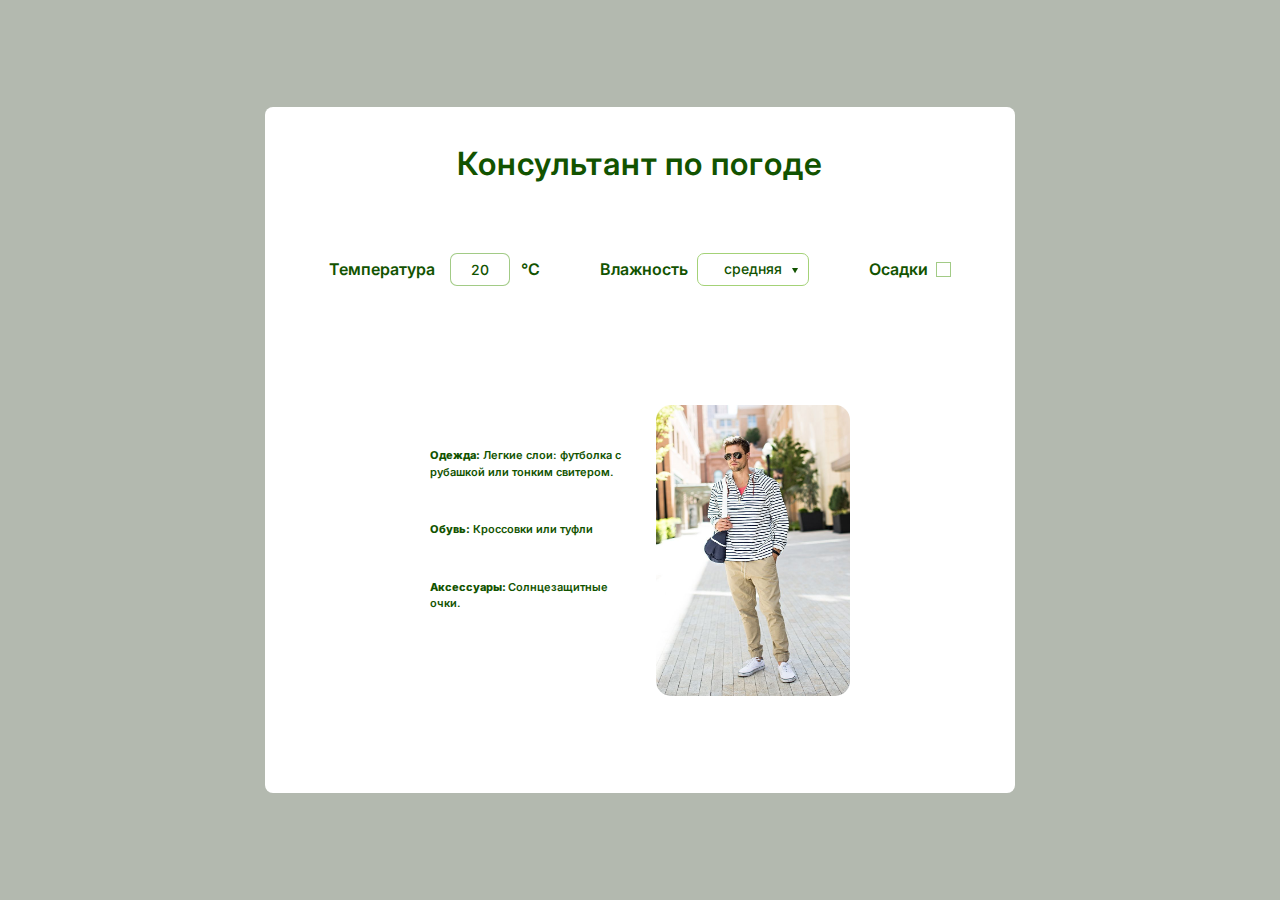
<file: index.html>
<!DOCTYPE html>
<html lang="ru">
  <head>
    <meta charset="UTF-8" />
    <meta name="viewport" content="width=device-width, initial-scale=1.0" />
    <link rel="stylesheet" href="./css/import.css" />
    <link rel="icon" href="./img/favicon.jpeg" type="image/x-icon" />
    <link
      href="https://fonts.googleapis.com/css2?family=Inter:ital,opsz,wght@0,14..32,100..900;1,14..32,100..900&family=PT+Sans+Caption:wght@400;700&family=PT+Sans:ital,wght@0,400;0,700;1,400;1,700&display=swap"
      rel="stylesheet"
    />
    <script
      src="./scripts/index.js"
      type="module"
    ></script>
    <title>Консультант по погоде</title>
  </head>
  <body class="body">
    <div class="wrapper">
      <h1 class="title">Консультант по погоде</h1>
      <form class="weather-characteristics">
        <label
          class="weather-characteristics__filter weather-characteristics__filter_type_temperature"
          >Температура<input
            id="temperature-input"
            type="number"
            class="weather-characteristics__temperature"
            value="20"
            required
          />°C</label
        >
        <div
          class="weather-characteristics__filter weather-characteristics__filter_type_humidity"
        >
          Влажность
          <div class="custom-select">
            <div id="title_humidity">средняя</div>

            <ul class="custom-select__options">
              <li class="custom-select__option">низкая</li>
              <li class="custom-select__option">средняя</li>
              <li class="custom-select__option custom-select__option_last">
                высокая
              </li>
            </ul>
          </div>
        </div>

        <label
          class="weather-characteristics__filter weather-characteristics__filter_type_fallout"
          >Осадки
          <input
            type="checkbox"
            class="weather-characteristics__checkbox custom-checkbox"
            id="checkbox"
        /></label>
      </form>
      <section class="result">
        <ul class="recommendations-list">
          <li>
            <span class="recommendations-list__heading">Одежда:</span>
            <span id="clothes"></span>
          </li>
          <li>
            <span class="recommendations-list__heading">Обувь:</span>
            <span id="shoes"></span>
          </li>
          <li>
            <span class="recommendations-list__heading">Аксессуары: </span
            ><span id="accessories"></span>
          </li>
        </ul>
        <img
          class="recommendations-list__img"
          id="weather-picture"
          alt="иллюстрация рекомендации по погоде"
        />

      </section>
      <div class="error">
        <div class="error__wrapper">
          <img src="./img/no-data.svg" alt="" class="error__picture" />
          <p class="error__text">Нет данных</p>
        </div>
      </div>

      
        <div class="loading">
          <img
            src="./img/preloarder.png"
            alt="Загрузка"
            class="loading__spinner"
          />
        </div>

    </div>
  </body>
</html>
</file>
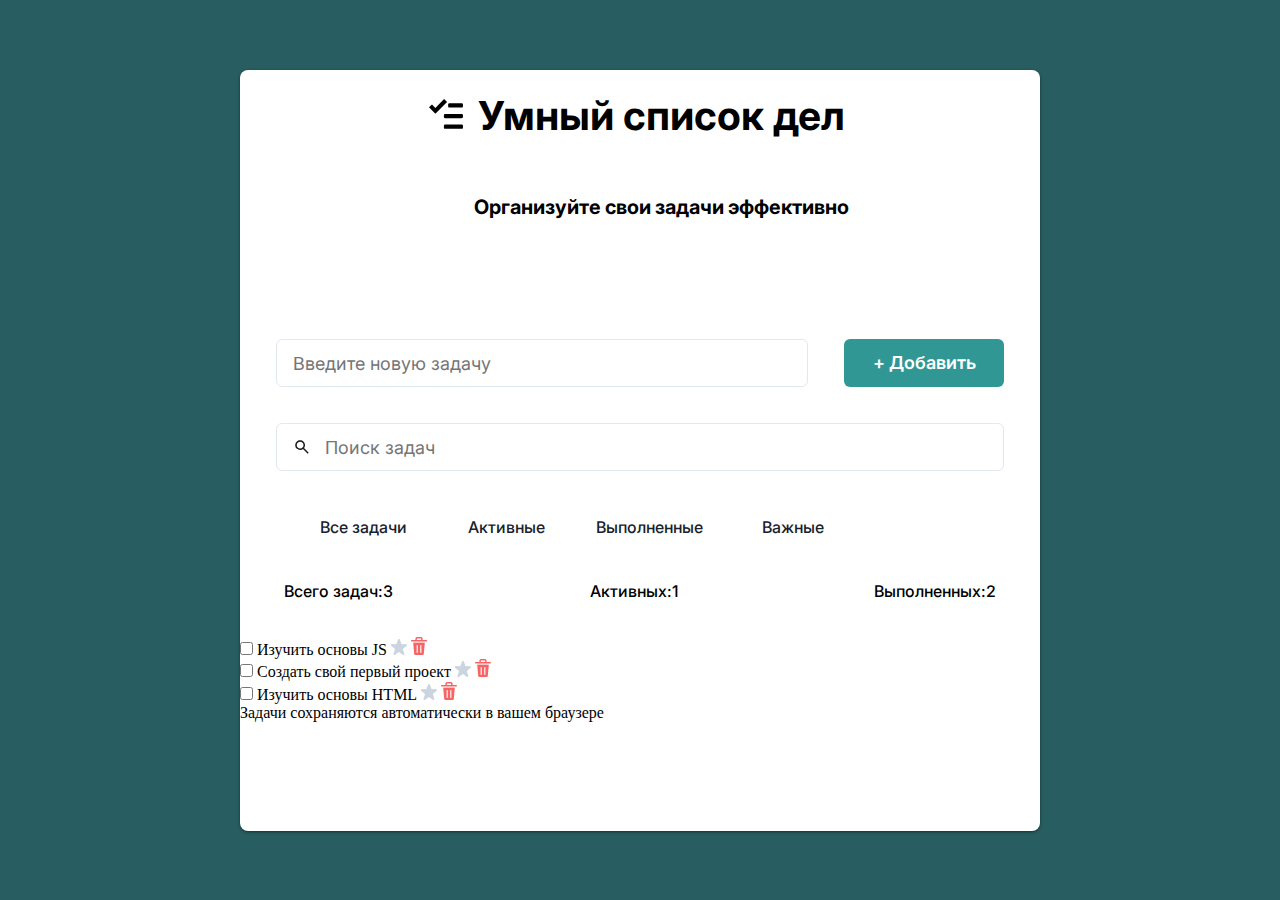
<file: todo-list/index.html>
<!doctype html>
<html lang="ru">
  <head>
    <meta charset="UTF-8" />
    <meta name="viewport" content="width=device-width, initial-scale=1.0" />
    <link rel="icon" href="./img/favicon.jpg" type="image/x-icon" />
    <link rel="stylesheet" href="./css/import.css" />
    <link
      href="https://fonts.googleapis.com/css2?family=Inter:ital,opsz,wght@0,14..32,100..900;1,14..32,100..900&family=PT+Sans+Caption:wght@400;700&family=PT+Sans:ital,wght@0,400;0,700;1,400;1,700&display=swap"
      rel="stylesheet"
    />
    <!-- <script
      src="./scripts/"
      type="module"
    ></script> -->
    <!-- дописать ссылку -->
    <title>Умный список дел</title>
  </head>
  <body class="body">
    <div class="mainBlock">
      <section class="headlines">
        <div class="headlines__mainTitle">
          <img
            src="./img/logo.svg"
            alt="логотип списка"
            class="headlines__mainTitle_pictures"
          />
          <h1 class="headlines__mainTitle_title">Умный список дел</h1>
        </div>
        <h2 class="headlines__mainTitle_secondTitle">
          Организуйте свои задачи эффективно
        </h2>
      </section>

      <section class="newTask" id="newTask">
        <input
          type="text"
          class="newTask__text"
          id="taskInput"
          placeholder="Введите новую задачу"
        />
        <button id="addTask" class="newTask__button">+ Добавить</button>
      </section>

      <section class="taskSearch">
        <input
          type="text"
          class="taskSearch__text"
          id="taskSearchInput"
          placeholder="Поиск задач"
        />
      </section>

      <section class="statusButtons">
        <button
          class="statusButtons__button statusButtons__button_ative"
          id="allTasksButton"
        >
          Все задачи
        </button>
        <button
          class="statusButtons__button statusButtons__button_ative"
          id="activeTasksButton"
        >
          Активные
        </button>
        <button
          class="statusButtons__button statusButtons__button_ative"
          id="completedTaskButton"
        >
          Выполненные
        </button>
        <button
          class="statusButtons__button statusButtons__button_ative"
          id="importantTaskButton"
        >
          Важные
        </button>
      </section>

      <section class="taskStatusNavigation">
        <div class="taskStatusNavigation_statusOfTasks">
          Всего задач:
          <span id="numberOfTasks">3</span>
        </div>

        <div class="taskStatusNavigation_statusOfTasks">
          Активных:
          <span id="numberOfTasksActive">1</span>
        </div>

        <div class="taskStatusNavigation_statusOfTasks">
          Выполненных:
          <span id="numberOfTasks">2</span>
        </div>
      </section>

      <section class="taskLists">
        <div class="taskItem">
          <input
            type="checkbox"
            class="taskItem__checkbox taskItem__checkbox_delete"
          />
          <span class="taskItem__text taskItem__text_delete"
            >Изучить основы JS</span
          >
          <img
            src="./img/star.png"
            alt="метка задачи"
            class="taskItem__star taskItem__star_active"
          />
          <img
            src="./img/basket.png"
            alt="корзина для удаления задачи"
            class="taskItem__delete"
          />
        </div>

        <div class="taskItem">
          <input
            type="checkbox"
            class="taskItem__checkbox taskItem__checkbox_delete"
          />
          <span class="taskItem__text taskItem__text_delete"
            >Создать свой первый проект</span
          >
          <img
            src="./img/star.png"
            alt="метка задачи"
            class="taskItem__star taskItem__star_active"
          />
          <img
            src="./img/basket.png"
            alt="корзина для удаления задачи"
            class="taskItem__delete"
          />
        </div>

        <div class="taskItem">
          <input
            type="checkbox"
            class="taskItem__checkbox taskItem__checkbox_delete"
          />
          <span class="taskItem__text taskItem__text_delete"
            >Изучить основы HTML</span
          >
          <img
            src="./img/star.png"
            alt="метка задачи"
            class="taskItem__star taskItem__star_active"
          />
          <img
            src="./img/basket.png"
            alt="корзина для удаления задачи"
            class="taskItem__delete"
          />
        </div>
      </section>

      <span class="footer">
        Задачи сохраняются автоматически в вашем браузере
      </span>
    </div>
  </body>
</html>
</file>
<file: css/import.css>
@import url(./general/normalize.css);
@import url(./general/var.css);
@import url(./general/universal.css);
@import url(./blocks/body/body.css);
@import url(./blocks/custom-select/custom-select.css);
@import url(./blocks/custom-select/__option/custom-select__option.css);
@import url(./blocks/custom-select/__option/_last/custom-select__option_last.css);
@import url(./blocks/custom-select/__options/custom-select__options.css);
@import url(./blocks/custom-select/__options/_visible/custom-select__options_visible.css);
@import url(./blocks/custom-select/_opened/custom-select_opened.css);
@import url(./blocks/recommendations-list/recommendations-list.css);
@import url(./blocks/recommendations-list/__heading/recommendations-list__heading.css);
@import url(./blocks/recommendations-list/__img/recommendations-list__img.css);
@import url(./blocks/result/result.css);
@import url(./blocks/title/title.css);
@import url(./blocks/weather-characteristics/weather-characteristics.css);
@import url(./blocks/weather-characteristics/__temperature/weather-characteristics__temperature.css);
@import url(./blocks/weather-characteristics/__filter/weather-characteristics__filter.css);
@import url(./blocks/weather-characteristics/__filter/_type_fallout/weather-characteristics__filter_type_fallout.css);
@import url(./blocks/weather-characteristics/__filter/_type_humidity/weather-characteristics__filter_type_humidity.css);
@import url(./blocks/weather-characteristics/__filter/_type_temperature/weather-characteristics__filter_type_temperature.css);
@import url(./blocks/wrapper/wrapper.css);
@import url(./blocks/custom-checkbox/custom-checkbox.css);
@import url(./blocks/error/error.css);
@import url(./blocks/error/_visible/error_visible.css);
@import url(./blocks/result/_hidden/result_hidden.css);
@import url(./blocks/error/__picture/error__picture.css);
@import url(./blocks/error/__wrapper/error__wrapper.css);
@import url(./blocks/error/__text/error__text.css);
@import url(./blocks/loading/loading.css);
@import url(./blocks/loading/__visible/loading__visible.css);
@import url(./blocks/loading/__spinner/loading__spinner.css);
</file>
<file: todo-list/css/import.css>
@import url(./general/normalize.css);
@import url(./general/universal.css);
@import url(./general/fonts.css);
@import url(./general/var.css);
@import url(./css.css);
</file>
